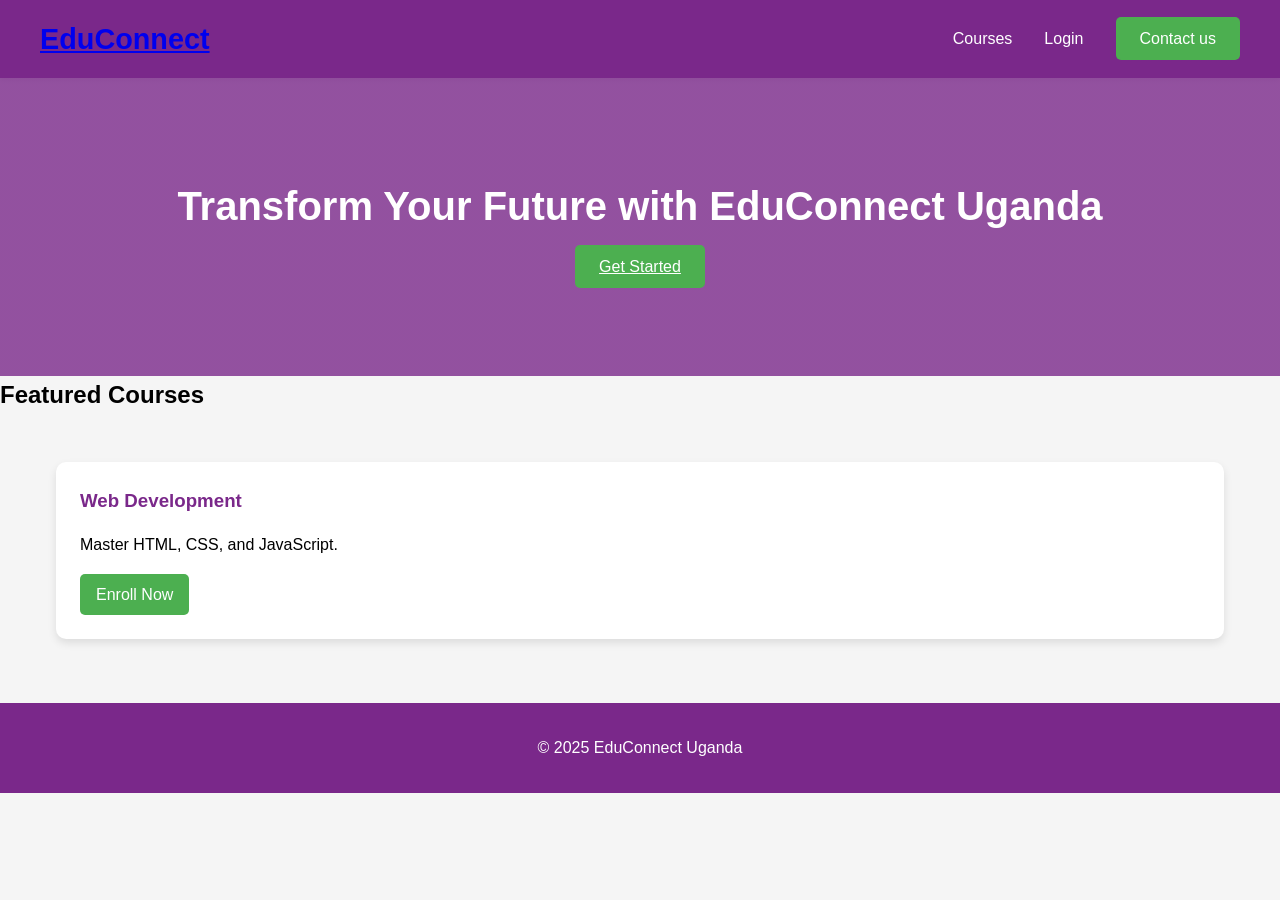
<file: index.html>
<!DOCTYPE html>
<html lang="en">
<head>
    <meta charset="UTF-8">
    <meta name="viewport" content="width=device-width, initial-scale=1.0">
    <title>EduConnect Uganda</title>
    <link rel="stylesheet" href="style.css">
</head>
<body>
    <header>
        <nav>
            <div class="logo"><a href="index.html">EduConnect</a></div>
            <ul class="nav-links">
                <li><a href="courses.html">Courses</a></li>
                <li><a href="login.html">Login</a></li>
                <li><a href="contact.html" class="cta-button">Contact us</a></li>
            </ul>
        </nav>
    </header>

    <section class="hero">
        <h1>Transform Your Future with EduConnect Uganda</h1>
      
        <a href="courses.html" class="cta-button">Get Started</a>
    </section>

    <section class="courses">
        <h2>Featured Courses</h2>
        <div class="course-grid">

            <div class="course-card">
                <h3>Web Development</h3>
                <p>Master HTML, CSS, and JavaScript.</p>
                <a href="register.html" class="enroll-btn">Enroll Now</a>
            </div>
        </div>
    </section>

    <footer>
        <p>&copy; 2025 EduConnect Uganda</p>
    </footer>
</body>
</html>
</file>
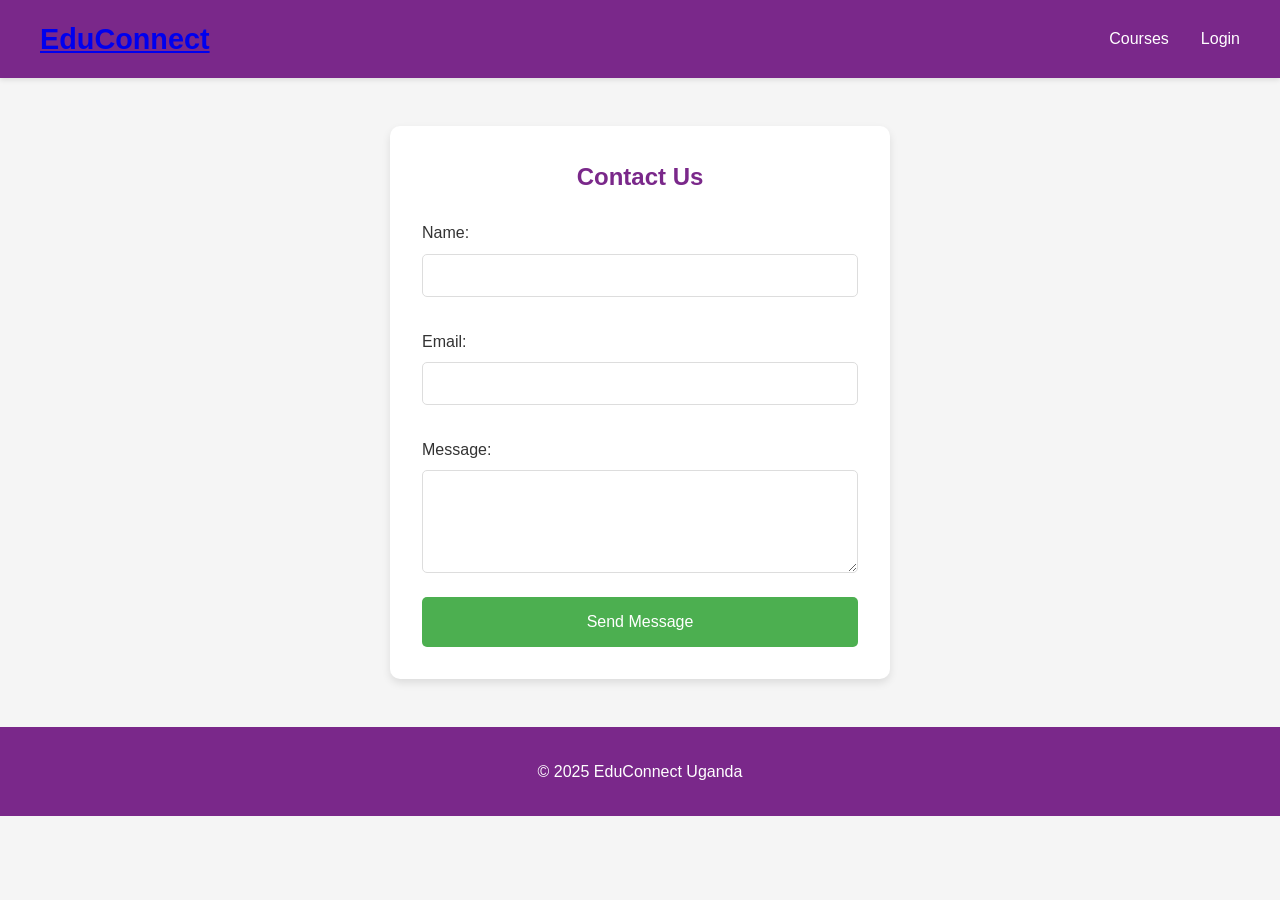
<file: contact.html>
<!DOCTYPE html>
<html lang="en">
<head>
    <meta charset="UTF-8">
    <title>Contact Us - EduConnect Uganda</title>
    <link rel="stylesheet" href="style.css">
</head>
<body>
    <header>
        <nav>
            <div class="logo"><a href="index.html">EduConnect</a></div>
            <ul class="nav-links">
                <li><a href="courses.html">Courses</a></li>
                <li><a href="login.html">Login</a></li>
            </ul>
        </nav>
    </header>

    <div class="form-container">
        <h2>Contact Us</h2>
        <form action="register.php" method="POST">
            <label>Name:</label>
            <input type="text" required>
            
            <label>Email:</label>
            <input type="email" required>
            
            <label>Message:</label>
            <textarea rows="5" required></textarea>
            
            <button type="submit">Send Message</button>
        </form>
    </div>

    <footer>
        <p>&copy; 2025 EduConnect Uganda</p>
    </footer>
</body>
</html>
</file>
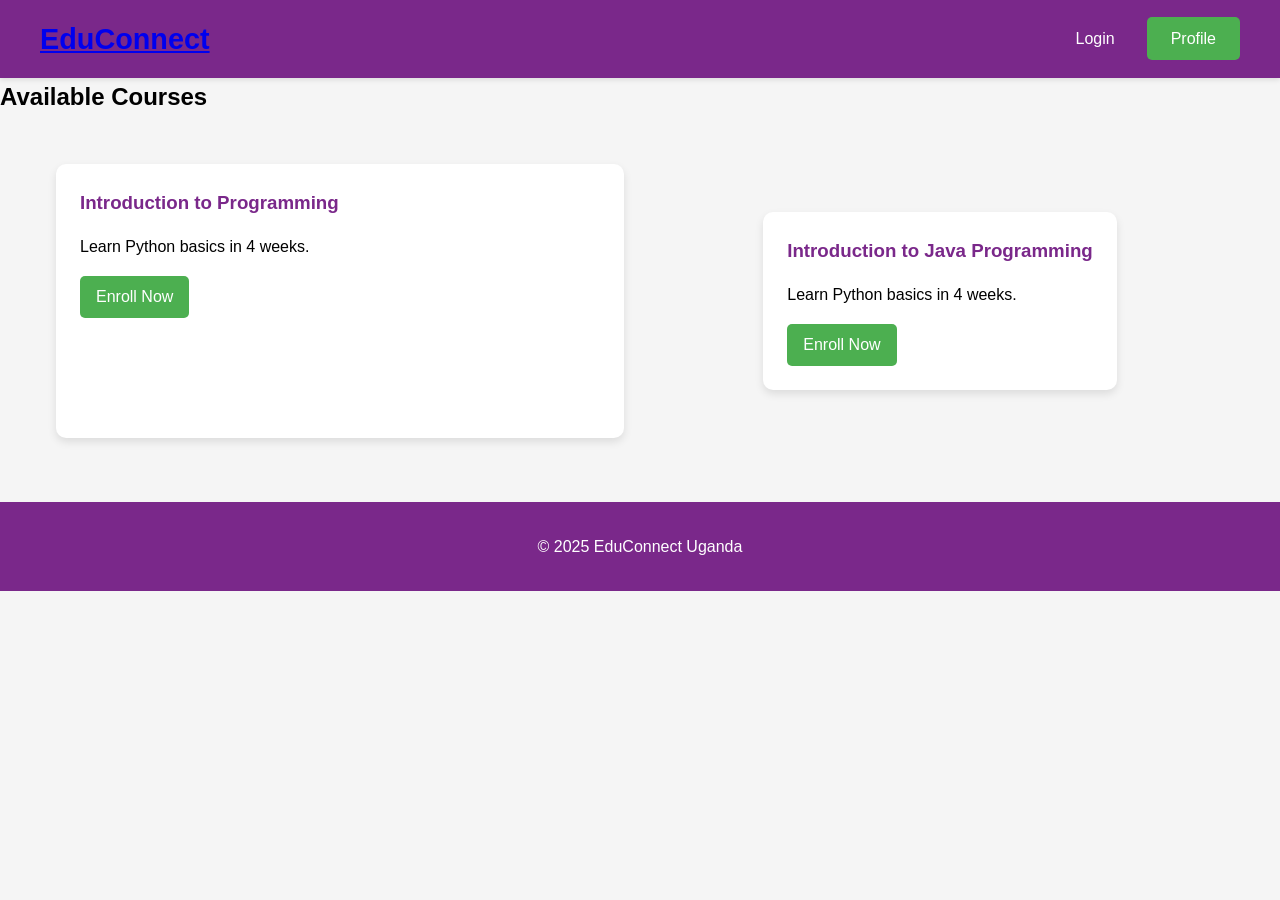
<file: courses.html>
<!DOCTYPE html>
<html lang="en">
<head>
    <meta charset="UTF-8">
    <title>Courses - EduConnect Uganda</title>
    <link rel="stylesheet" href="style.css">
</head>
<body>
    <header>
        <nav>
            <div class="logo"><a href="index.html">EduConnect</a></div>
            <ul class="nav-links">
                <li><a href="login.html">Login</a></li>
                <li><a href="profile.html" class="cta-button">Profile</a></li>
            </ul>
        </nav>
    </header>

    <section class="course-catalog">
        <h2>Available Courses</h2>
        <div class="course-grid">
            <div class="course-card">
                <h3>Introduction to Programming</h3>
                <p>Learn Python basics in 4 weeks.</p>
                <a href="register.html" class="enroll-btn">Enroll Now</a>
            </div>
            <div class="course-grid">
                <div class="course-card">
                    <h3>Introduction to Java Programming</h3>
                    <p>Learn Python basics in 4 weeks.</p>
                    <a href="register.html" class="enroll-btn">Enroll Now</a>
                </div>
            
        </div>
    </section>

    <footer>
        <p>&copy; 2025 EduConnect Uganda</p>
    </footer>
</body>
</html>
</file>
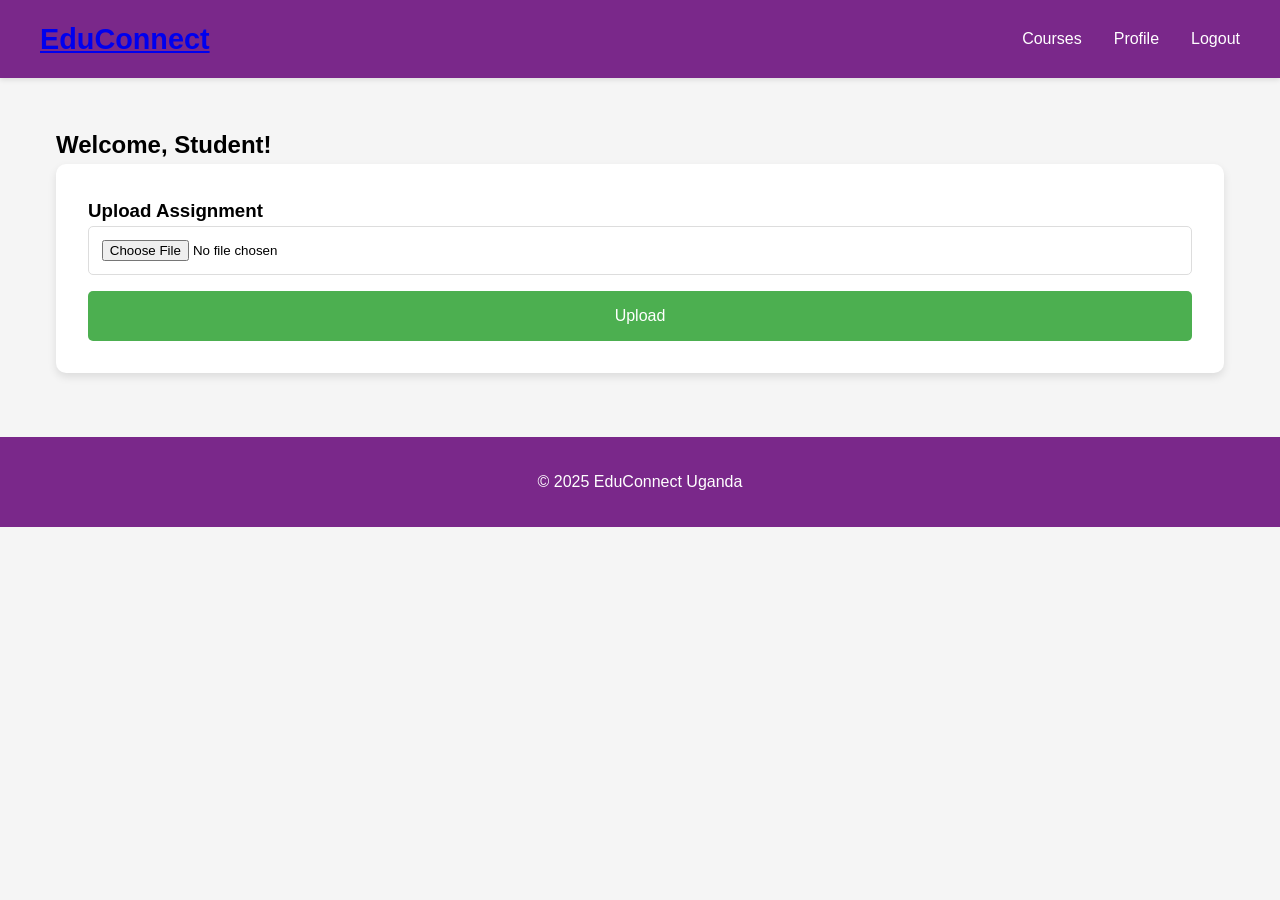
<file: dashboard.html>
<!DOCTYPE html>
<html lang="en">
<head>
    <meta charset="UTF-8">
    <title>Dashboard - EduConnect Uganda</title>
    <link rel="stylesheet" href="style.css">
</head>
<body>
    <header>
        <nav>
            <div class="logo"><a href="index.html">EduConnect</a></div>
            <ul class="nav-links">
                <li><a href="courses.html">Courses</a></li>
                <li><a href="profile.html">Profile</a></li>
                <li><a href="index.html">Logout</a></li>
            </ul>
        </nav>
    </header>

    <div class="dashboard">
        <h2>Welcome, Student!</h2>
        
        <div class="upload-section">
            <h3>Upload Assignment</h3>
            <form>
                <input type="file">
                <button type="submit">Upload</button>
            </form>
        </div>
    </div>

    <footer>
        <p>&copy; 2025 EduConnect Uganda</p>
    </footer>
</body>
</html>
</file>
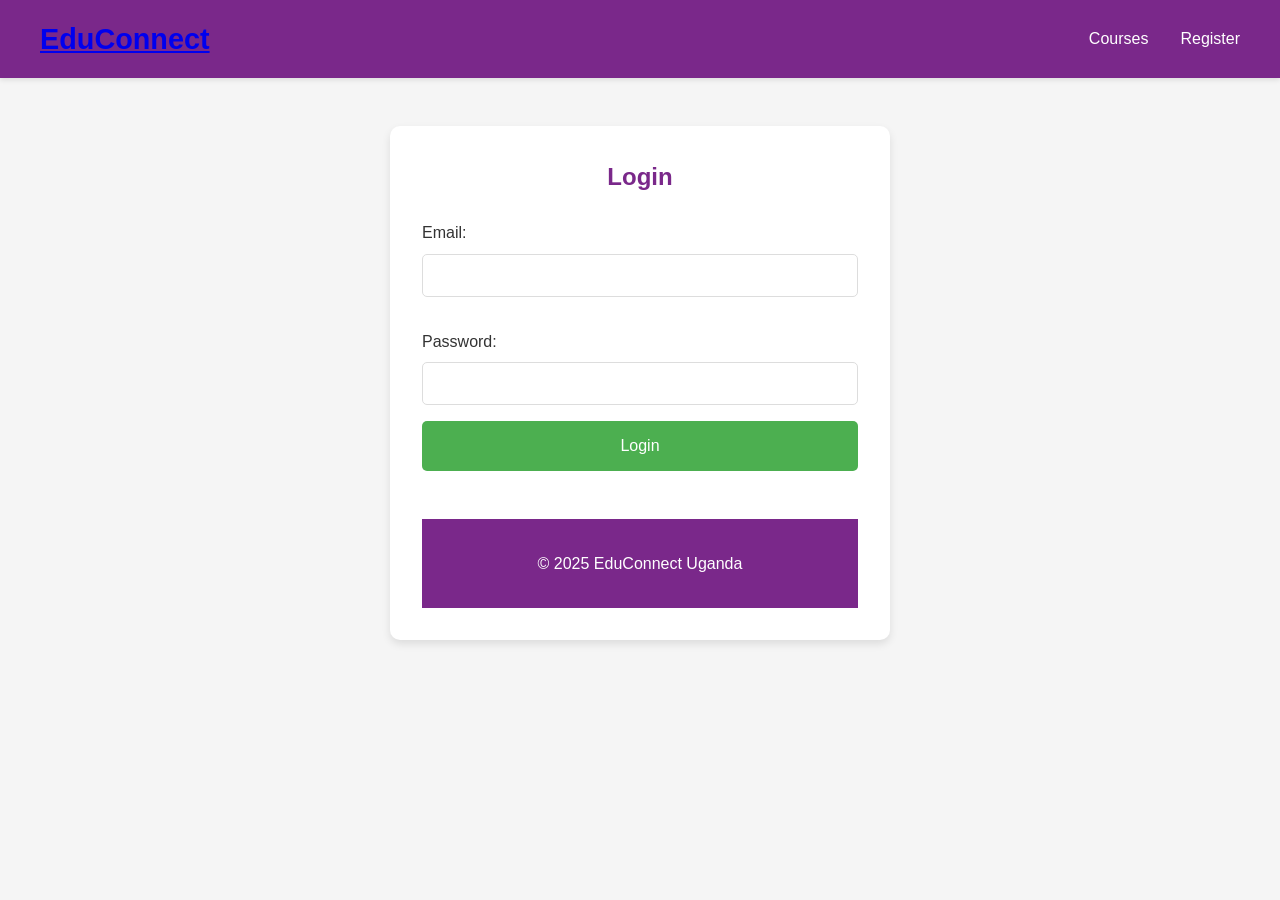
<file: login.html>
<!DOCTYPE html>
<html lang="en">
<head>
    <meta charset="UTF-8">
    <title>Login - EduConnect Uganda</title>
    <link rel="stylesheet" href="style.css">
</head>
<body>
    <header>
        <nav>
            <div class="logo"><a href="index.html">EduConnect</a></div>
            <ul class="nav-links">
                <li><a href="courses.html">Courses</a></li>
                <li><a href="register.html">Register</a></li>
            </ul>
        </nav>
    </header>

    <div class="form-container">
        <h2>Login</h2>
        <form action="login.php" method="POST">
            <label>Email:</label>
            <input type="email" name="email" required><br>
        
            <label>Password:</label>
            <input type="password" name="password" required><br>
        
            <button type="submit">Login</button>
          </form>

    <footer>
        <p>&copy; 2025 EduConnect Uganda</p>
    </footer>
</body>
</html>
</file>
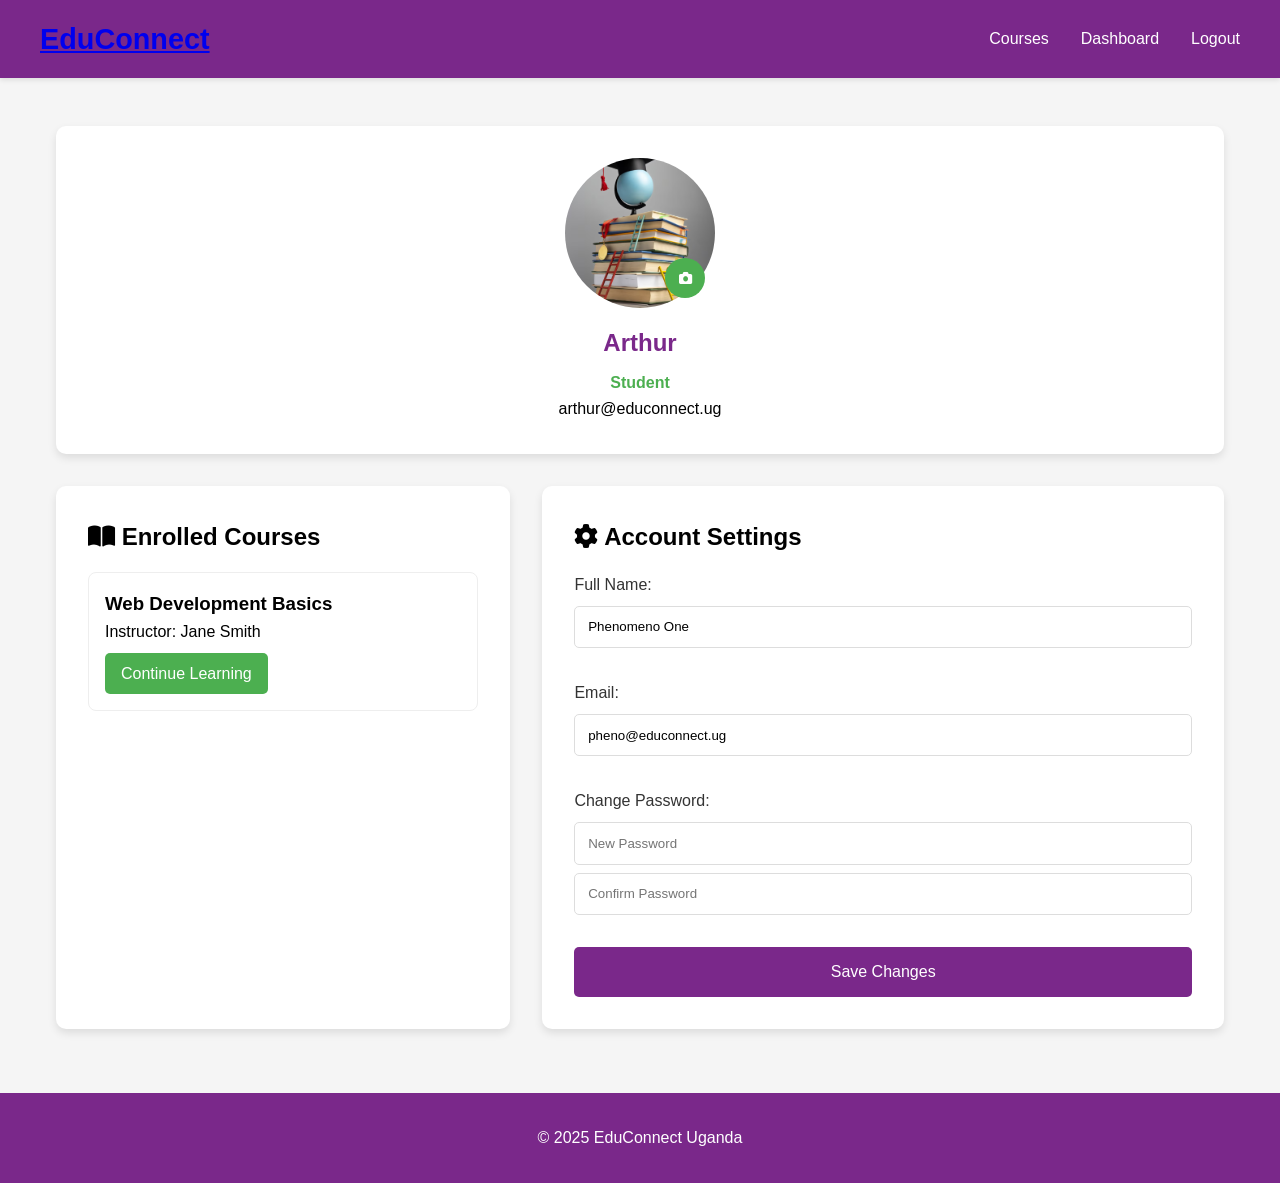
<file: profile.html>
<!DOCTYPE html>
<html lang="en">
<head>
    <meta charset="UTF-8">
    <meta name="viewport" content="width=device-width, initial-scale=1.0">
    <title>My Profile - EduConnect Uganda</title>
    <link rel="stylesheet" href="style.css">
    <link rel="stylesheet" href="https://cdnjs.cloudflare.com/ajax/libs/font-awesome/6.0.0/css/all.min.css">
</head>
<body>
    <!-- Header -->
    <header>
        <nav>
            <div class="logo"><a href="index.html">EduConnect</a></div>
            <ul class="nav-links">
                <li><a href="courses.html">Courses</a></li>
                <li><a href="dashboard.html">Dashboard</a></li>
                <li><a href="index.html">Logout</a></li>
            </ul>
        </nav>
    </header>

    <!-- Main Profile Content -->
    <main class="profile-container">
        <!-- Profile Header -->
        <section class="profile-header">
            <div class="avatar">
                <img src="edu.avif" alt="Profile Picture">
                <button class="edit-avatar"><i class="fas fa-camera"></i></button>
            </div>
            <h1>Arthur</h1>
            <p class="role">Student</p>
            <p class="email">arthur@educonnect.ug</p>
        </section>

        <!-- Profile Details -->
        <div class="profile-content">
            <!-- Enrolled Courses -->
            <section class="enrolled-courses">
                <h2><i class="fas fa-book-open"></i> Enrolled Courses</h2>
                <div class="course-list">
                    <div class="course-item">
                        <h3>Web Development Basics</h3>
                        <p>Instructor: Jane Smith</p>
                        <a href="courses.html" class="course-link">Continue Learning</a>
                    </div>
                    <!-- Add more courses -->
                </div>
            </section>

            <!-- Account Settings -->
            <section class="account-settings">
                <h2><i class="fas fa-cog"></i> Account Settings</h2>
                <form class="profile-form">
                    <div class="form-group">
                        <label>Full Name:</label>
                        <input type="text" value="Phenomeno One">
                    </div>
                    
                    <div class="form-group">
                        <label>Email:</label>
                        <input type="email" value="pheno@educonnect.ug">
                    </div>

                    <div class="form-group">
                        <label>Change Password:</label>
                        <input type="password" placeholder="New Password">
                        <input type="password" placeholder="Confirm Password">
                    </div>

                    <button type="submit" class="save-btn">Save Changes</button>
                </form>
            </section>
        </div>
    </main>

    <!-- Footer -->
    <footer>
        <p>&copy; 2025 EduConnect Uganda</p>
    </footer>
</body>
</html>


<style>
    :root {
    --primary-color: #7A288A;
    --secondary-color: #4CAF50;
    --text-light: #FFFFFF;
    --text-dark: #333333;
    --background-light: #F5F5F5;
}

.profile-container {
    max-width: 1200px;
    margin: 2rem auto;
    padding: 1rem;
}

.profile-header {
    text-align: center;
    padding: 2rem;
    background: var(--text-light);
    border-radius: 10px;
    box-shadow: 0 4px 8px rgba(0, 0, 0, 0.1);
    margin-bottom: 2rem;
}

.avatar {
    position: relative;
    width: 150px;
    height: 150px;
    margin: 0 auto 1rem;
}

.avatar img {
    width: 100%;
    height: 100%;
    border-radius: 50%;
    object-fit: cover;
}

.edit-avatar {
    position: absolute;
    bottom: 10px;
    right: 10px;
    background: var(--secondary-color);
    color: var(--text-light);
    border: none;
    border-radius: 50%;
    width: 40px;
    height: 40px;
    cursor: pointer;
}

.profile-header h1 {
    color: var(--primary-color);
    margin-bottom: 0.5rem;
}

.role {
    color: var(--secondary-color);
    font-weight: bold;
}

.profile-content {
    display: grid;
    grid-template-columns: 1fr;
    gap: 2rem;
}

.enrolled-courses, .account-settings {
    background: var(--text-light);
    padding: 2rem;
    border-radius: 10px;
    box-shadow: 0 4px 8px rgba(0, 0, 0, 0.1);
}

.course-list {
    margin-top: 1rem;
}

.course-item {
    padding: 1rem;
    border: 1px solid #eee;
    border-radius: 8px;
    margin-bottom: 1rem;
}

.course-link {
    display: inline-block;
    background: var(--secondary-color);
    color: var(--text-light);
    padding: 0.5rem 1rem;
    border-radius: 5px;
    text-decoration: none;
    margin-top: 0.5rem;
}

.profile-form .form-group {
    margin-bottom: 1.5rem;
}

.profile-form label {
    display: block;
    margin-bottom: 0.5rem;
    color: var(--text-dark);
}

.profile-form input {
    width: 100%;
    padding: 0.8rem;
    border: 1px solid #ddd;
    border-radius: 5px;
    margin-bottom: 0.5rem;
}

.save-btn {
    background: var(--primary-color);
    color: var(--text-light);
    padding: 1rem 2rem;
    border: none;
    border-radius: 5px;
    cursor: pointer;
    width: 100%;
}

/* Responsive Design */
@media (min-width: 768px) {
    .profile-content {
        grid-template-columns: 2fr 3fr;
    }
}

</style>
</file>
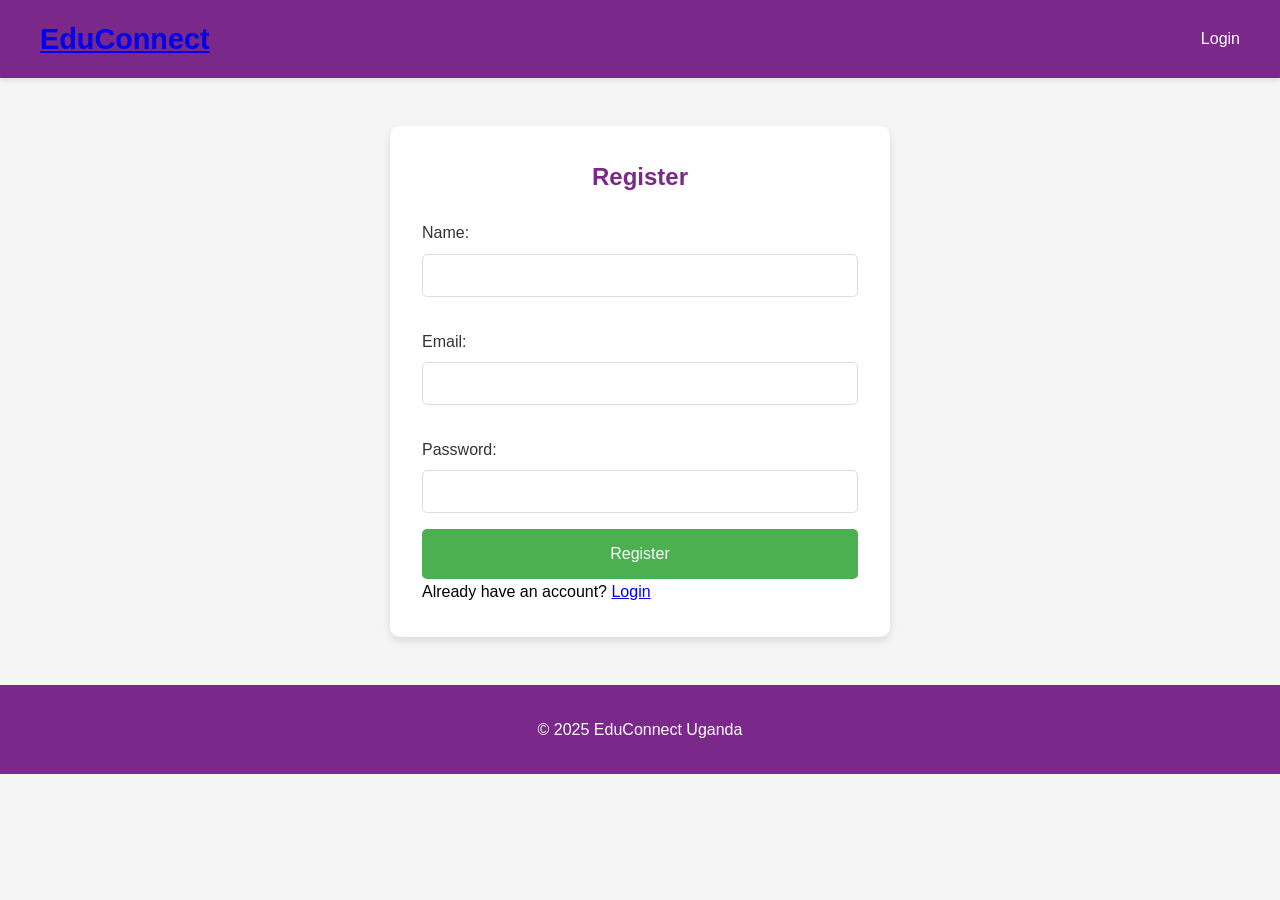
<file: register.html>
<!DOCTYPE html>
<html lang="en">
<head>
    <meta charset="UTF-8">
    <title>Register - EduConnect Uganda</title>
    <link rel="stylesheet" href="style.css">
</head>
<body>
    <header>
        <nav>
            <div class="logo"><a href="index.html">EduConnect</a></div>
            <ul class="nav-links">
                <li><a href="login.html">Login</a></li>
            </ul>
        </nav>
    </header>

    <div class="form-container">
        <h2>Register</h2>
        <form action="register.php" method="POST">
            <label>Name:</label>
            <input type="text" name="name" required><br>
        
            <label>Email:</label>
            <input type="email" name="email" required><br>
        
            <label>Password:</label>
            <input type="password" name="password" required><br>
        
            <button type="submit">Register</button>
          </form>
          <p>Already have an account? <a href="login.html">Login</a></p>
          </div>

    <footer>
        <p>&copy; 2025 EduConnect Uganda</p>
    </footer>
</body>
</html>
</file>
<file: style.css>
:root {
    --primary-color: #7A288A; 
    --secondary-color: #4CAF50; 
    --accent-color: #FFD700; 
    --text-light: #FFFFFF;
    --text-dark: #333333;
    --background-light: #F5F5F5;
}


* {
    margin: 0;
    padding: 0;
    box-sizing: border-box;
    font-family: 'Arial', sans-serif;
}

body {
    line-height: 1.6;
    background-color: var(--background-light);
}


header {
    background-color: var(--primary-color);
    padding: 1rem;
    box-shadow: 0 2px 5px rgba(0, 0, 0, 0.1);
}

nav {
    max-width: 1200px;
    margin: 0 auto;
    display: flex;
    justify-content: space-between;
    align-items: center;
}

.logo {
    color: var(--text-light);
    font-size: 1.8rem;
    font-weight: bold;
    text-decoration: none;
}

.nav-links {
    display: flex;
    gap: 2rem;
    list-style: none;
}

.nav-links a {
    color: var(--text-light);
    text-decoration: none;
    font-weight: 500;
    transition: color 0.3s;
}

.nav-links a:hover {
    color: var(--accent-color);
}

.cta-button {
    background-color: var(--secondary-color);
    color: var(--text-light);
    padding: 0.8rem 1.5rem;
    border-radius: 5px;
    transition: background 0.3s;
}

.cta-button:hover {
    background-color: #3e8e41;
}


.hero {
    background: linear-gradient(rgba(122, 40, 138, 0.8), rgba(122, 40, 138, 0.8)),
                url('https://via.placeholder.com/1920x600') center/cover;
    text-align: center;
    padding: 6rem 1rem;
    color: var(--text-light);
}

.hero h1 {
    font-size: 2.5rem;
    margin-bottom: 1rem;
}


.course-grid {
    max-width: 1200px;
    margin: 2rem auto;
    padding: 1rem;
    display: grid;
    grid-template-columns: repeat(auto-fit, minmax(300px, 1fr));
    gap: 2rem;
}

.course-card {
    background: var(--text-light);
    padding: 1.5rem;
    border-radius: 10px;
    box-shadow: 0 4px 8px rgba(0, 0, 0, 0.1);
    transition: transform 0.3s;
}

.course-card:hover {
    transform: translateY(-5px);
}

.course-card h3 {
    color: var(--primary-color);
    margin-bottom: 1rem;
}

.enroll-btn {
    display: inline-block;
    background: var(--secondary-color);
    color: var(--text-light);
    padding: 0.5rem 1rem;
    border-radius: 5px;
    margin-top: 1rem;
    text-decoration: none;
}


.form-container {
    max-width: 500px;
    margin: 3rem auto;
    padding: 2rem;
    background: var(--text-light);
    border-radius: 10px;
    box-shadow: 0 4px 8px rgba(0, 0, 0, 0.1);
}

.form-container h2 {
    color: var(--primary-color);
    margin-bottom: 1.5rem;
    text-align: center;
}

form label {
    display: block;
    margin: 1rem 0 0.5rem;
    color: var(--text-dark);
}

form input,
form textarea {
    width: 100%;
    padding: 0.8rem;
    border: 1px solid #ddd;
    border-radius: 5px;
    margin-bottom: 1rem;
}

form button {
    width: 100%;
    padding: 1rem;
    background: var(--secondary-color);
    color: var(--text-light);
    border: none;
    border-radius: 5px;
    cursor: pointer;
    font-size: 1rem;
}

form button:hover {
    background: #3e8e41;
}


.dashboard {
    max-width: 1200px;
    margin: 2rem auto;
    padding: 1rem;
}

.upload-section {
    background: var(--text-light);
    padding: 2rem;
    border-radius: 10px;
    box-shadow: 0 4px 8px rgba(0, 0, 0, 0.1);
}


footer {
    background: var(--primary-color);
    color: var(--text-light);
    text-align: center;
    padding: 2rem;
    margin-top: 3rem;
}


@media (max-width: 768px) {
    .nav-links {
        display: none;
    }

    .hero h1 {
        font-size: 2rem;
    }

    .course-grid {
        grid-template-columns: 1fr;
    }

    .form-container {
        margin: 2rem 1rem;
    }
}
</file>
